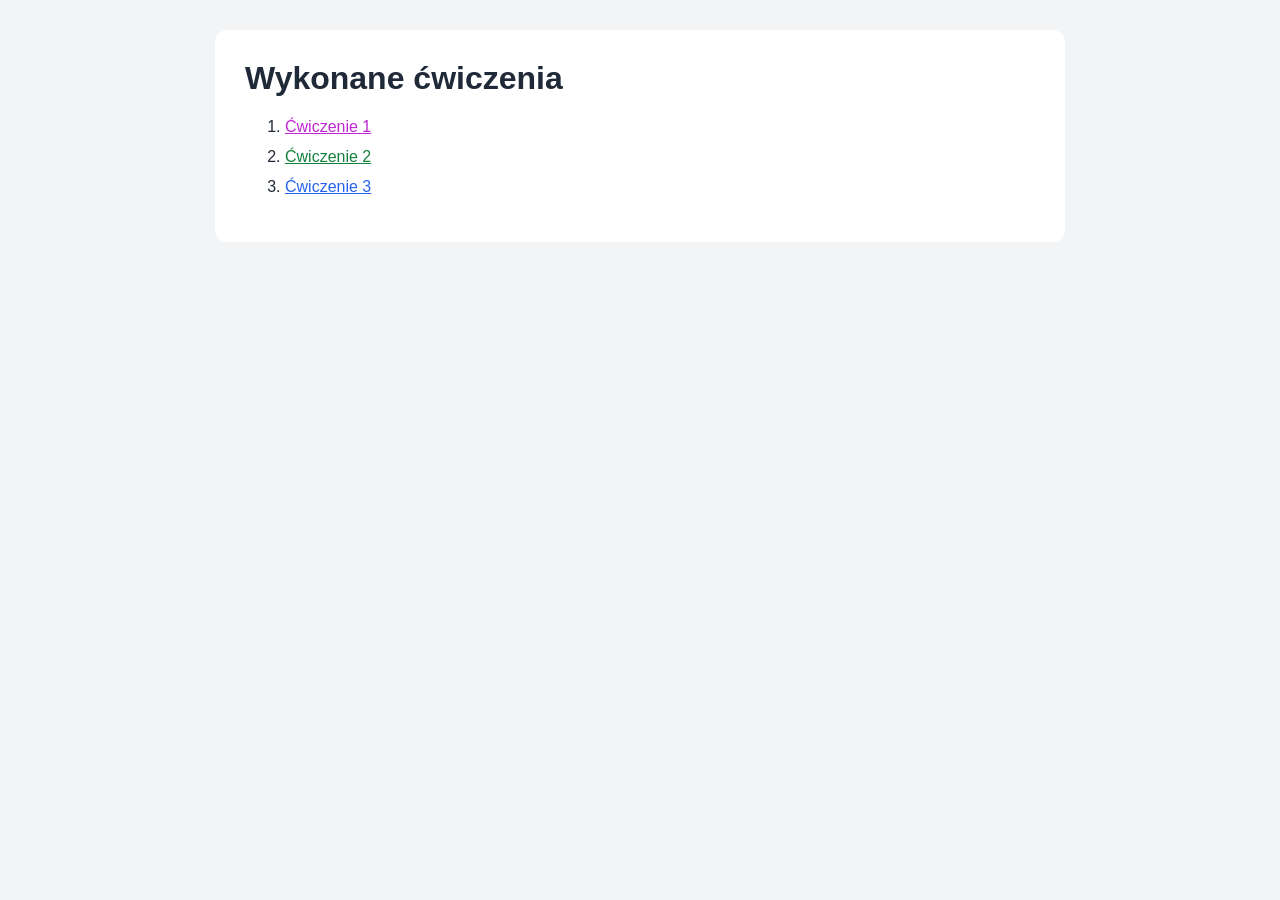
<file: Lab_01/index.html>
<!doctype html>
<html lang="pl">
  <head>
    <meta charset="UTF-8" />
    <meta name="viewport" content="width=device-width, initial-scale=1.0" />
    <title>Wykonane ćwiczenia</title>
    <link rel="stylesheet" href="style.css" />
  </head>
  <body>
    <main class="page">
      <h1>Wykonane ćwiczenia</h1>

      <ol>
        <li>
          <a class="link-1" href="artykul.html">Ćwiczenie 1</a>
        </li>
        <li>
          <a class="link-2" href="produkty.html">Ćwiczenie 2</a>
        </li>
        <li>
          <a class="link-3" href="kwadraty.html">Ćwiczenie 3</a>
        </li>
      </ol>
    </main>
  </body>
</html>
</file>
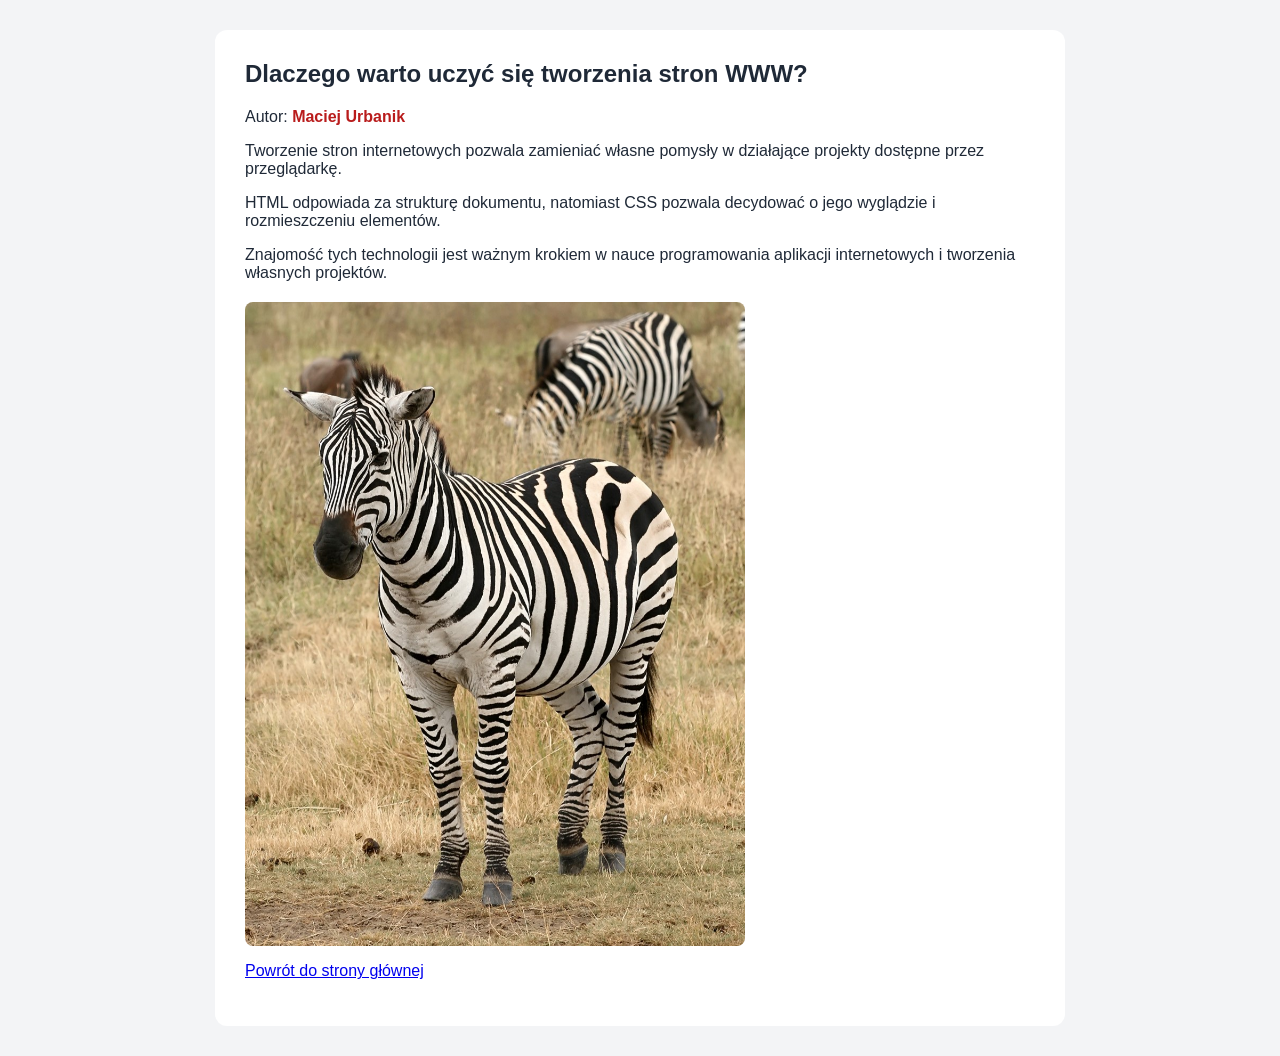
<file: Lab_01/artykul.html>
<!doctype html>
<html lang="pl">
  <head>
    <meta charset="UTF-8" />
    <meta name="viewport" content="width=device-width, initial-scale=1.0" />
    <title>Ćwiczenie 1 - Artykuł</title>
    <link rel="stylesheet" href="style.css" />
  </head>
  <body>
    <main class="page">
      <article>
        <h1>Dlaczego warto uczyć się tworzenia stron WWW?</h1>

        <p>
          Autor:
          <span class="author">Maciej Urbanik</span>
        </p>

        <p>
          Tworzenie stron internetowych pozwala zamieniać własne pomysły w
          działające projekty dostępne przez przeglądarkę.
        </p>

        <p>
          HTML odpowiada za strukturę dokumentu, natomiast CSS pozwala decydować
          o jego wyglądzie i rozmieszczeniu elementów.
        </p>

        <p>
          Znajomość tych technologii jest ważnym krokiem w nauce programowania
          aplikacji internetowych i tworzenia własnych projektów.
        </p>
      </article>

      <img
        class="article-image"
        src="images/artykul.jpg"
        alt="Ilustracja przedstawiająca temat artykułu"
      />

      <p>
        <a href="index.html">Powrót do strony głównej</a>
      </p>
    </main>
  </body>
</html>
</file>
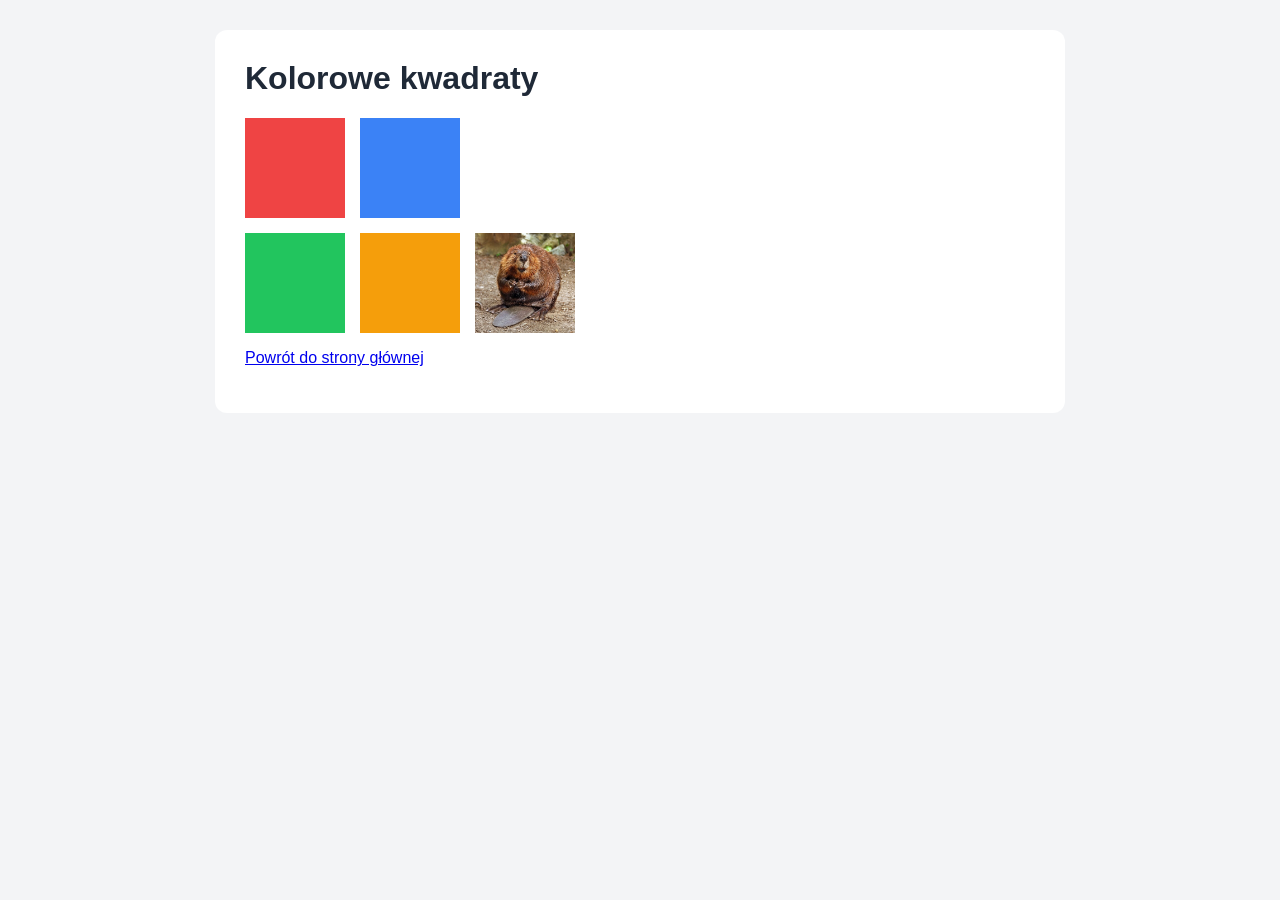
<file: Lab_01/kwadraty.html>
<!doctype html>
<html lang="pl">
  <head>
    <meta charset="UTF-8" />
    <meta name="viewport" content="width=device-width, initial-scale=1.0" />
    <title>Ćwiczenie 3 - Kwadraty</title>
    <link rel="stylesheet" href="style.css" />
  </head>
  <body>
    <main class="page">
      <h1>Kolorowe kwadraty</h1>

      <div class="square-row">
        <div class="square color-1"></div>
        <div class="square color-2"></div>
      </div>

      <div class="square-row">
        <div class="square color-3"></div>
        <div class="square color-4"></div>

        <img
          class="square square-image"
          src="images/kwadrat.jpg"
          alt="Obrazek zamiast piątego kwadratu"
        />
      </div>

      <p>
        <a href="index.html">Powrót do strony głównej</a>
      </p>
    </main>
  </body>
</html>
</file>
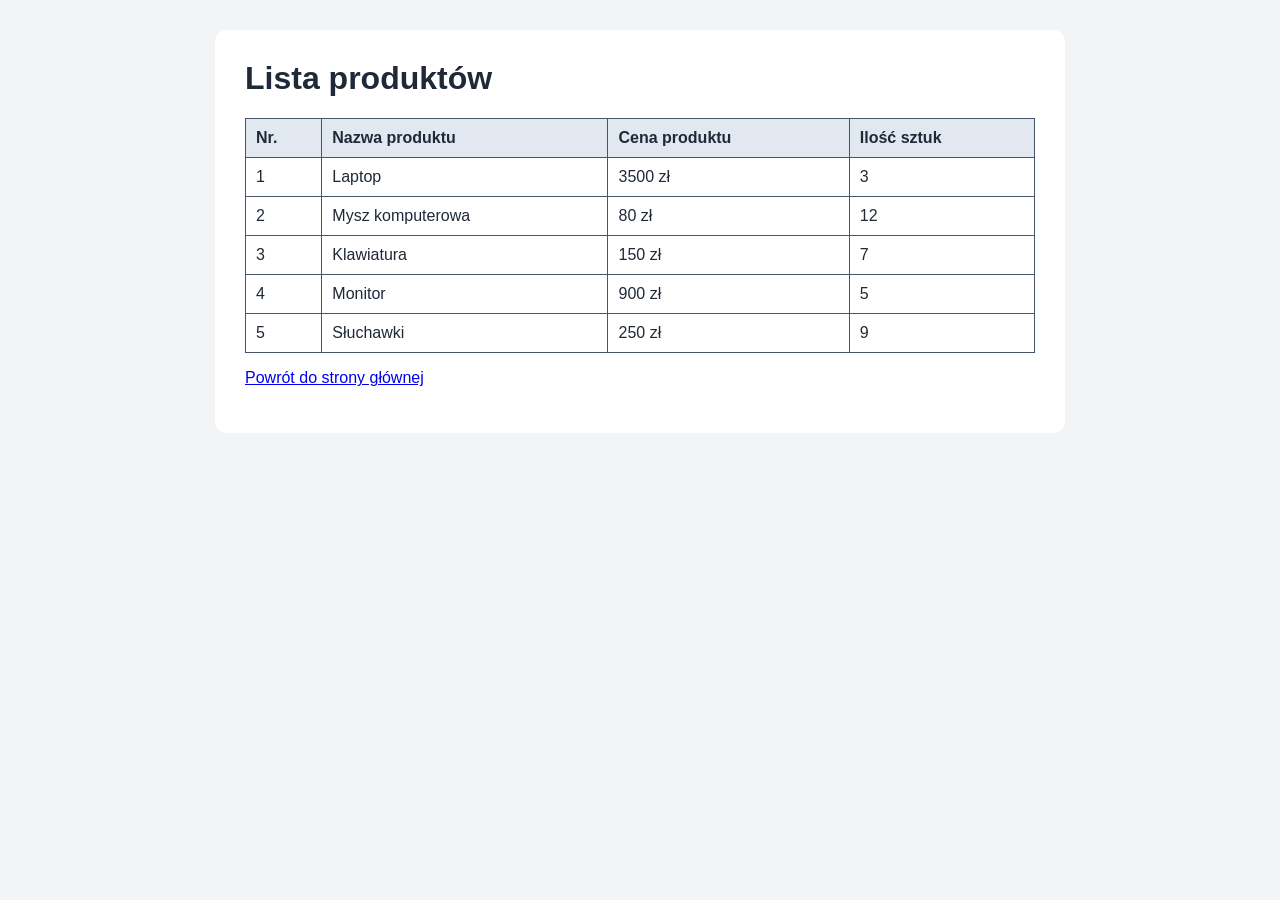
<file: Lab_01/produkty.html>
<!doctype html>
<html lang="pl">
  <head>
    <meta charset="UTF-8" />
    <meta name="viewport" content="width=device-width, initial-scale=1.0" />
    <title>Ćwiczenie 2 - Produkty</title>
    <link rel="stylesheet" href="style.css" />
  </head>
  <body>
    <main class="page">
      <h1>Lista produktów</h1>

      <table class="products-table">
        <thead>
          <tr>
            <th>Nr.</th>
            <th>Nazwa produktu</th>
            <th>Cena produktu</th>
            <th>Ilość sztuk</th>
          </tr>
        </thead>

        <tbody>
          <tr>
            <td>1</td>
            <td>Laptop</td>
            <td>3500 zł</td>
            <td>3</td>
          </tr>
          <tr>
            <td>2</td>
            <td>Mysz komputerowa</td>
            <td>80 zł</td>
            <td>12</td>
          </tr>
          <tr>
            <td>3</td>
            <td>Klawiatura</td>
            <td>150 zł</td>
            <td>7</td>
          </tr>
          <tr>
            <td>4</td>
            <td>Monitor</td>
            <td>900 zł</td>
            <td>5</td>
          </tr>
          <tr>
            <td>5</td>
            <td>Słuchawki</td>
            <td>250 zł</td>
            <td>9</td>
          </tr>
        </tbody>
      </table>

      <p>
        <a href="index.html">Powrót do strony głównej</a>
      </p>
    </main>
  </body>
</html>
</file>
<file: Lab_01/style.css>
/* Wygląd całej strony */

* {
  box-sizing: border-box;
}

body {
  margin: 0;
  padding: 30px;
  background-color: #f3f4f6;
  color: #1f2937;
  font-family: Arial, sans-serif;
}

/* Główny kontener strony */

.page {
  max-width: 850px;
  margin: 0 auto;
  padding: 30px;
  background-color: white;
  border-radius: 12px;
}

h1 {
  margin-top: 0;
}

/* Ćwiczenia na stronie głównej */

li {
  margin: 12px 0;
}

.link-1 {
  color: #c026d3;
}

.link-2 {
  color: #15803d;
}

.link-3 {
  color: #2563eb;
}

/* Ćwiczenie 1: Artykuł */

.author {
  color: #b91c1c;
  font-weight: bold;
}

.article-image {
  display: block;
  width: 100%;
  max-width: 500px;
  height: auto;
  margin-top: 20px;
  border-radius: 8px;
}

/* Ćwiczenie 2: Tabela */

.products-table {
  width: 100%;
  border-collapse: collapse;
}

.products-table th,
.products-table td {
  border: 1px solid #475569;
  padding: 10px;
  text-align: left;
}

.products-table th {
  background-color: #e2e8f0;
}

/* Ćwiczenie 3: Kwadraty */

.square-row {
  display: flex;
  gap: 15px;
  margin-bottom: 15px;
}

.square {
  width: 100px;
  height: 100px;
  flex: 0 0 100px;
}

.color-1 {
  background-color: #ef4444;
}

.color-2 {
  background-color: #3b82f6;
}

.color-3 {
  background-color: #22c55e;
}

.color-4 {
  background-color: #f59e0b;
}

.square-image {
  object-fit: cover;
  display: block;
}
</file>
